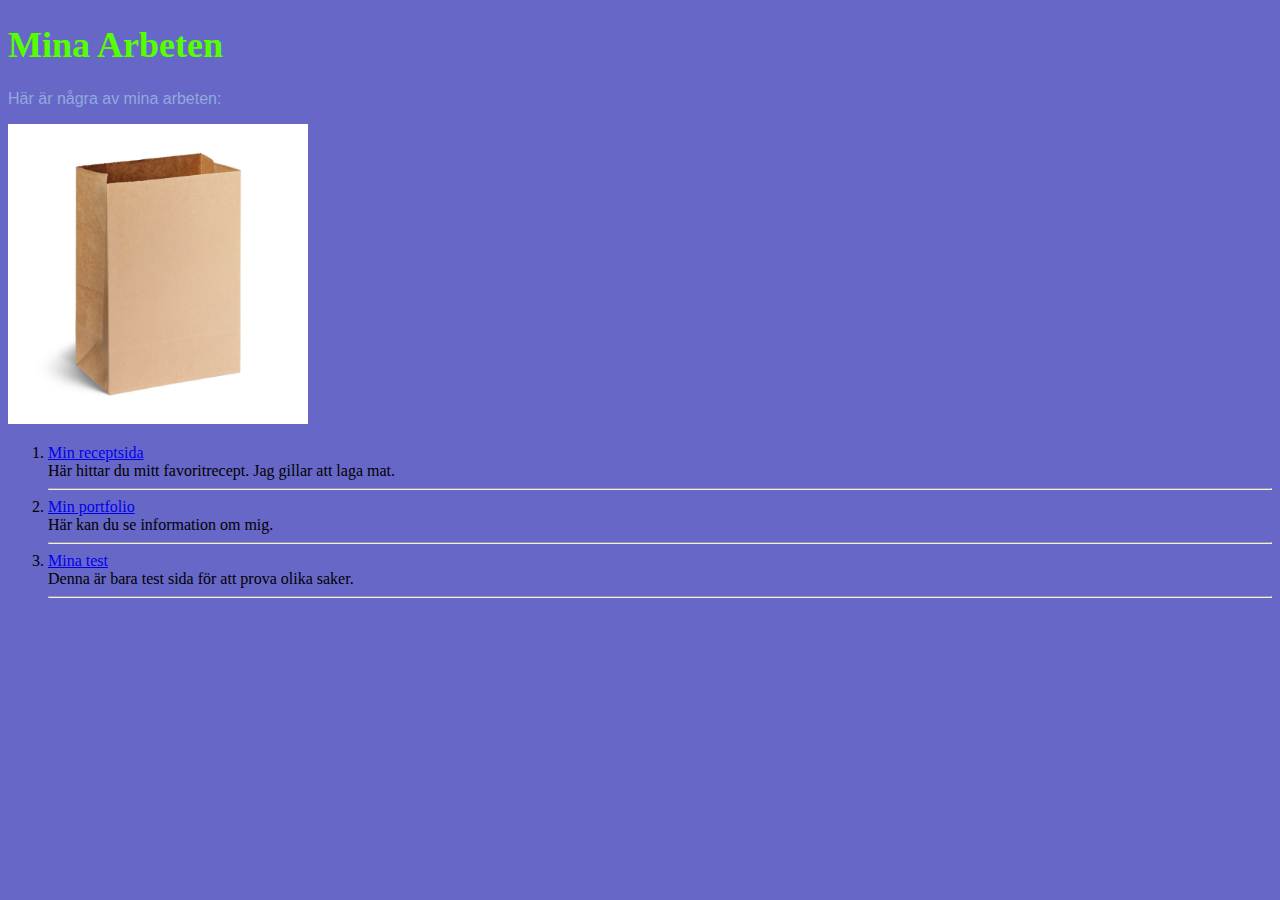
<file: index.html>
<!DOCTYPE html>
<html lang="sv">
<head>
    <meta charset="UTF-8">
    <meta name="viewport" content="width=device-width, initial-scale=1.0">
    <title>Mina Arbeten</title>
    <style>
      h1 {
        color: rgb(85, 255, 0);
        font-size: 36px;
      }
      p{
        font-family:'Franklin Gothic Medium', 'Arial Narrow', Arial, sans-serif;
        color: rgb(144, 171, 221);
        
      }
      body {
        background-color: rgb(103, 103, 200);
      }
      
    </style>
</head>
<body>
  <h1>Mina Arbeten</h1>
  <p>Här är några av mina arbeten:</p>
<img width="300" src="påsen.jpg" alt="Detta är en påse">
  <ol>
   <li>
<a href="recept.html">Min receptsida</a>
<br>
Här hittar du mitt favoritrecept. Jag gillar att laga mat.
<hr>
   </li>
   <li>
    <a href="portfolio.html">Min portfolio</a>
<br>
Här kan du se information om mig.
<hr>
   </li>
   <li>
    <a href="test.html">Mina test</a>
<br>
Denna är bara test sida för att prova olika saker.
<hr>
</ol>

</body>
</html>
</file>
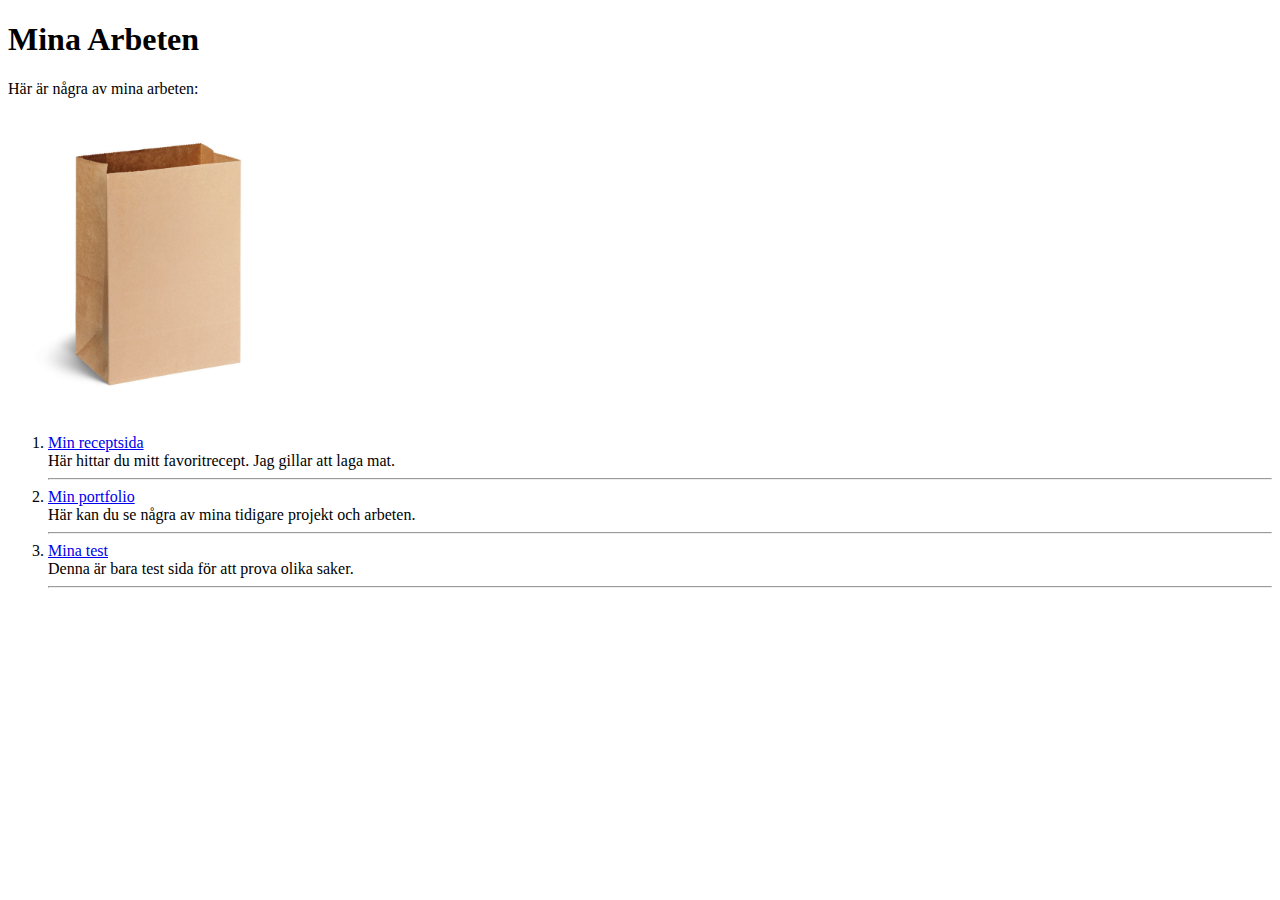
<file: arbeten.html>
<!DOCTYPE html>
<html lang="sv">
<head>
    <meta charset="UTF-8">
    <meta name="viewport" content="width=device-width, initial-scale=1.0">
    <title>Mina Arbeten</title>
</head>
<body>
  <h1>Mina Arbeten</h1>
  <p>Här är några av mina arbeten:</p>
<img width="300" src="påsen.jpg" alt="Detta är en påse">
  <ol>
   <li>
<a href="recept.html">Min receptsida</a>
<br>
Här hittar du mitt favoritrecept. Jag gillar att laga mat.
<hr>
   </li>
   <li>
    <a href="portfolio.html">Min portfolio</a>
<br>
Här kan du se några av mina tidigare projekt och arbeten.
<hr>
   </li>
   <li>
    <a href="test.html">Mina test</a>
<br>
Denna är bara test sida för att prova olika saker.
<hr>
</ol>

</body>
</html>
</file>
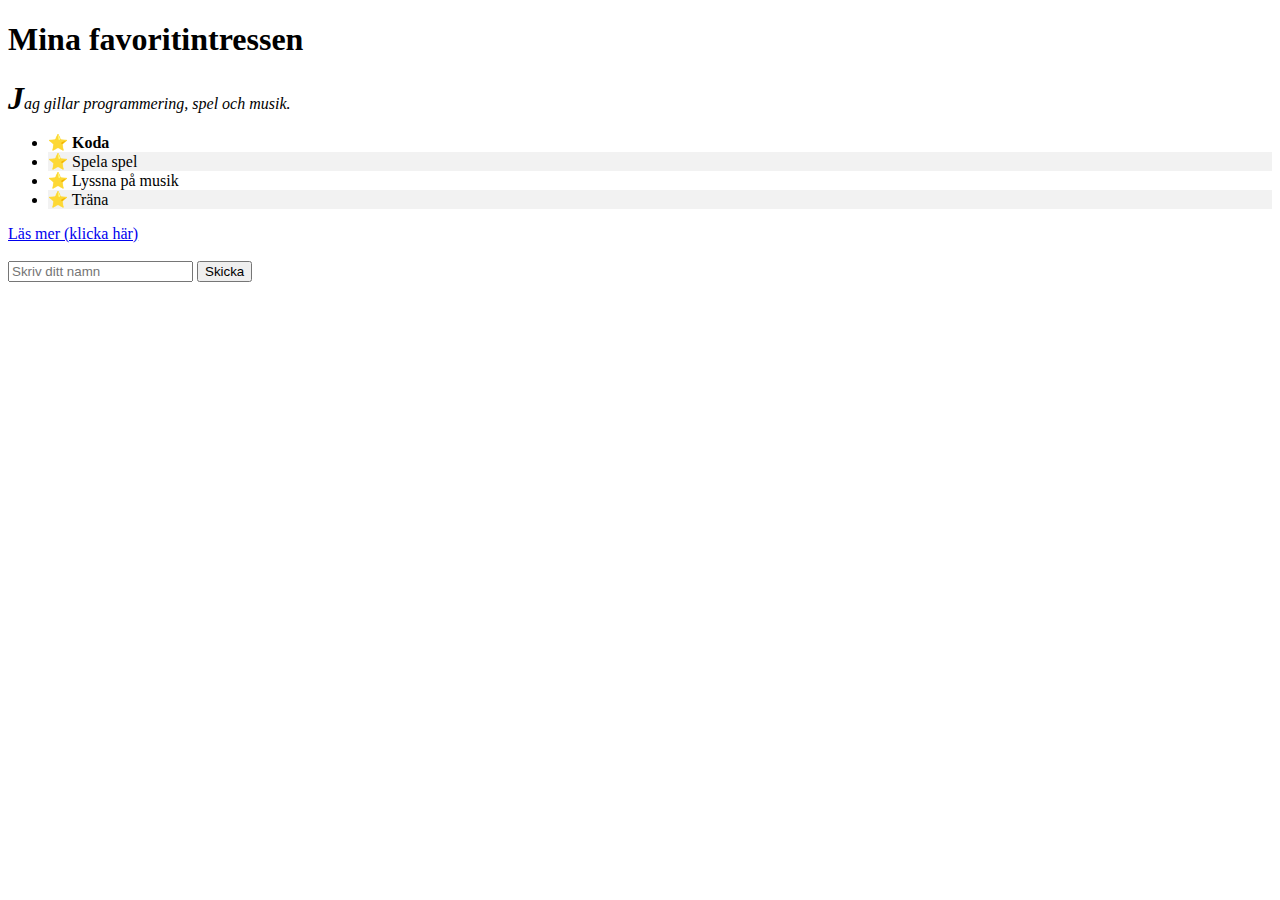
<file: index2.html>
<!DOCTYPE html>
<html lang="sv">
<head>
    <meta charset="UTF-8">
    <title>Pseudo-övning</title>
    <link rel="stylesheet" href="style.css">
</head>
<body>

    <h1>Mina favoritintressen</h1>

    <p class="intro">
        Jag gillar programmering, spel och musik.
    </p>

    <ul class="hobbylista">
        <li>Koda</li>
        <li>Spela spel</li>
        <li>Lyssna på musik</li>
        <li>Träna</li>
    </ul>

    <a href="#">Läs mer</a>

    <br><br>

    <input type="text" placeholder="Skriv ditt namn">
    <button>Skicka</button>

</body>
</html>
</file>
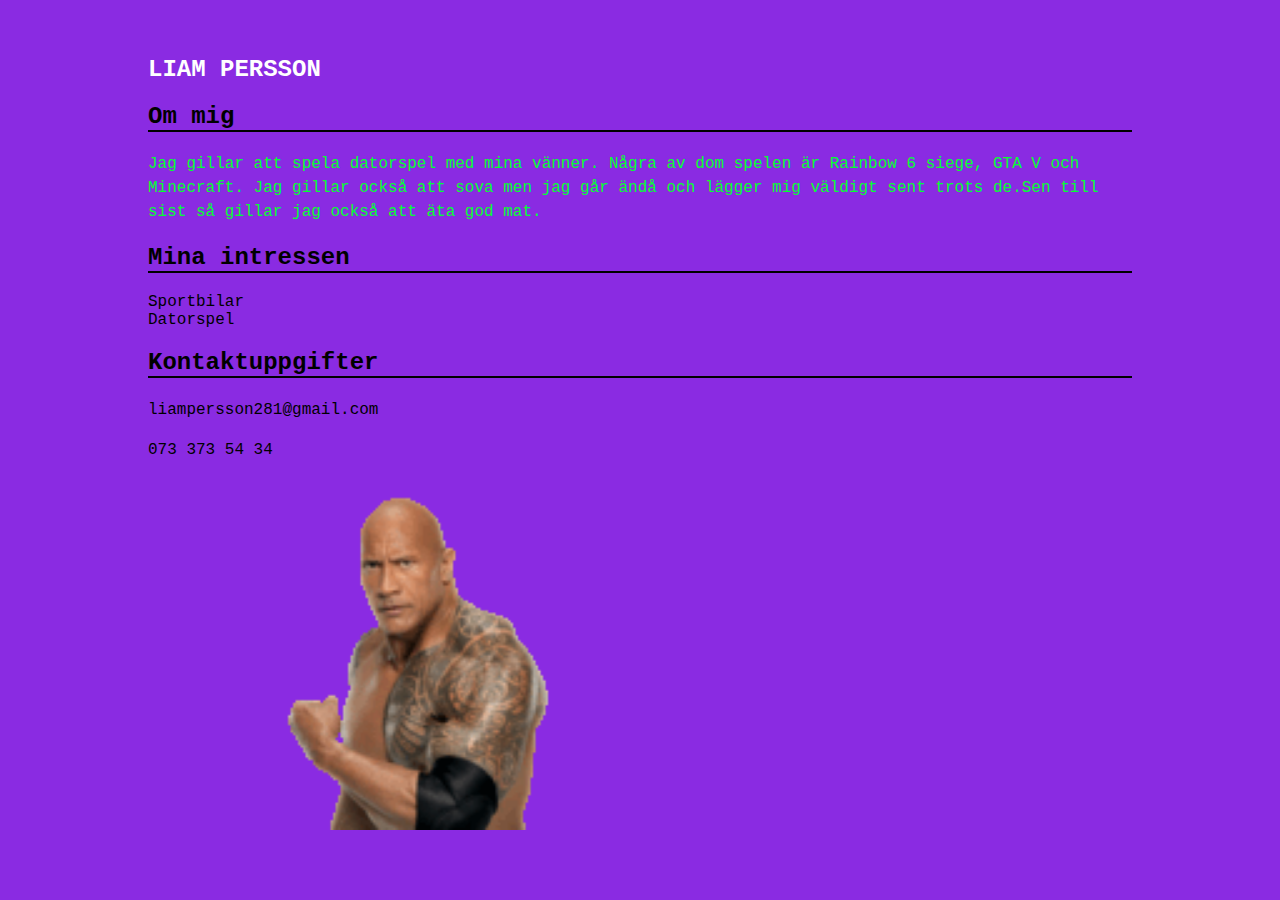
<file: portfolio.html>
<!DOCTYPE html>
<html lang="sv">
<head>
    <meta charset="UTF-8">
    <meta name="viewport" content="width=device-width, initial-scale=1.0">
    <title>Min Personliga Portfolio</title>
    <link rel="stylesheet" href="portfolio-still.css">
</head>
<body>
    <!--h1 ger en huvudrubrik-->
    <h1 id="Huvudrubrik">Liam Persson</h1>
    <h2>Om mig</h2>
    <!--style ger texten en färg-->
    <p> <span style="color: rgb(5, 255, 51);">Jag gillar att spela datorspel med mina vänner. Några av dom spelen är Rainbow 6 siege, GTA V och Minecraft. Jag gillar också att sova men jag går ändå och lägger mig väldigt sent trots de.Sen till sist så gillar jag också att äta god mat.</span>
    </p>
    <h2><strong>Mina intressen</strong></h2>
    <ul>
        <li>Sportbilar</li>
        <li>Datorspel</li>
    </ul>
    <h2>Kontaktuppgifter</h2>
    <p>liampersson281@gmail.com</p>
    <p>073 373 54 34</p>
    <img width="500px" src="stenen.gif" alt="">
</body>
</html>
</file>
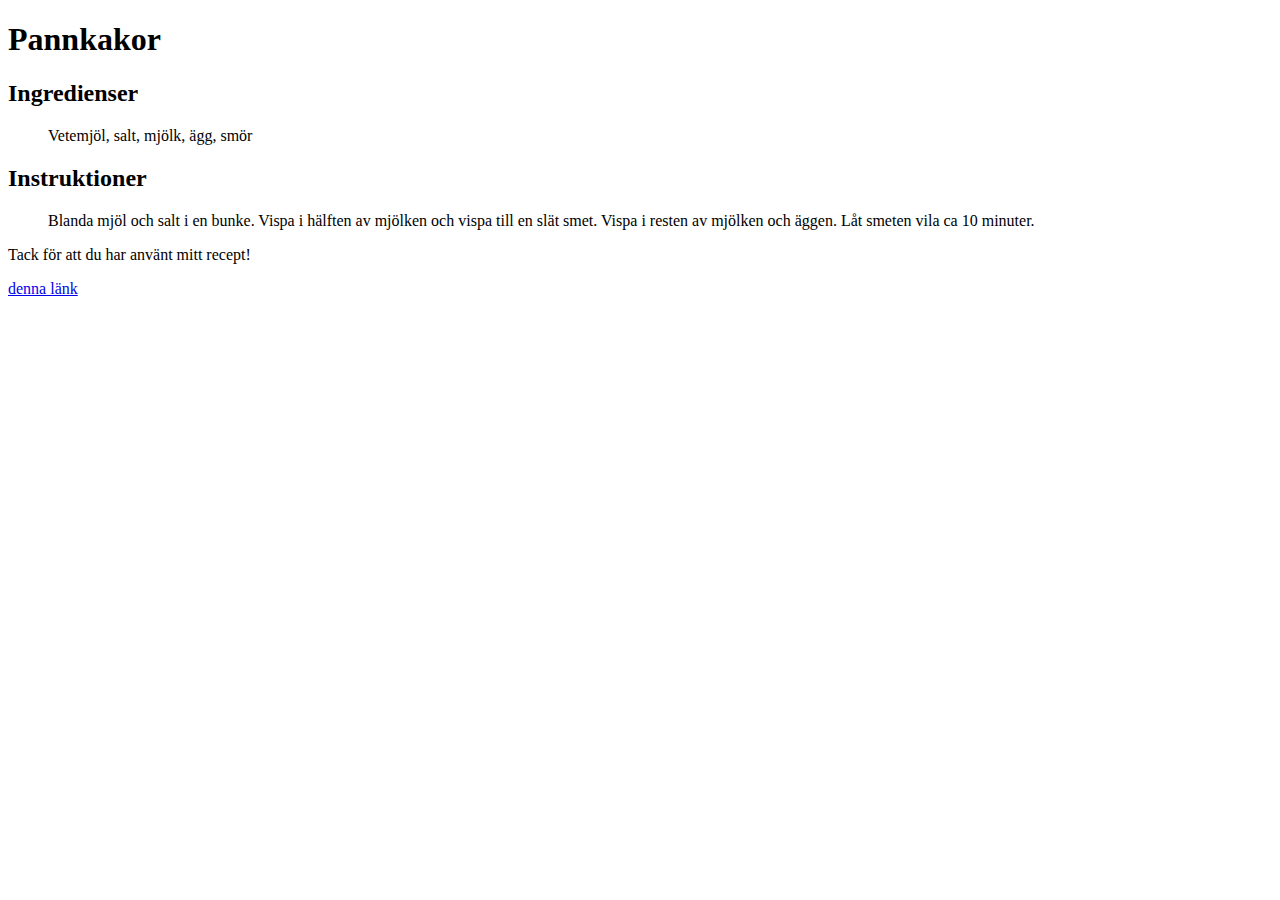
<file: recdpt.html>
<!DOCTYPE html>
<html lang="sv">
<head>
    <meta charset="UTF-8">
    <meta name="viewport" content="width=device-width, initial-scale=1.0">
    <title>Mitt Favoritrecept</title>
</head>
<body>
    <h1>Pannkakor</h1>
    <h2>Ingredienser</h2>
    <ul>Vetemjöl, salt, mjölk, ägg, smör</ul>
    <h2>Instruktioner</h2>
    <ol>Blanda mjöl och salt i en bunke. Vispa i hälften av mjölken och vispa till en slät smet. Vispa i resten av mjölken och äggen. Låt smeten vila ca 10 minuter.</ol>
<p>Tack för att du har använt mitt recept!</p>
<!--under är en länk-->
<a href="https://www.ica.se/recept/pannkakor-grundsmet-2083/">denna länk</a>
</body>
</html>
</file>
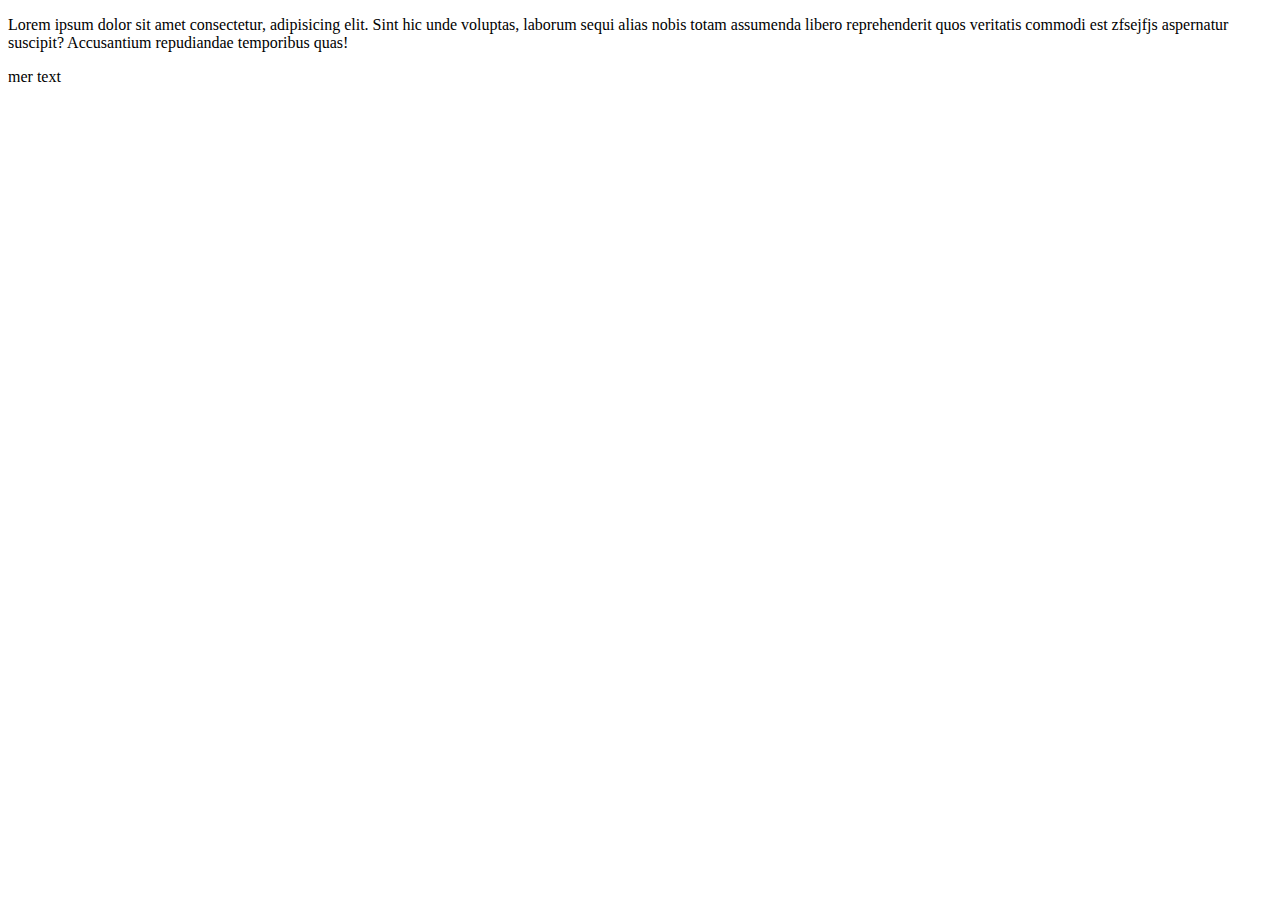
<file: test.html>
<!DOCTYPE html>
<html lang="sv">
<head>
    <meta charset="UTF-8">
    <meta name="viewport" content="width=device-width, initial-scale=1.0">
    <title>Document</title>
</head>
<body>
    <p>Lorem ipsum dolor sit amet consectetur, adipisicing elit. Sint hic unde voluptas, laborum sequi alias nobis totam assumenda libero reprehenderit quos veritatis commodi est <span>zfsejfjs</span> aspernatur suscipit? Accusantium repudiandae temporibus quas!</p>
    <p>mer text</p>
</body>
</html>
</file>
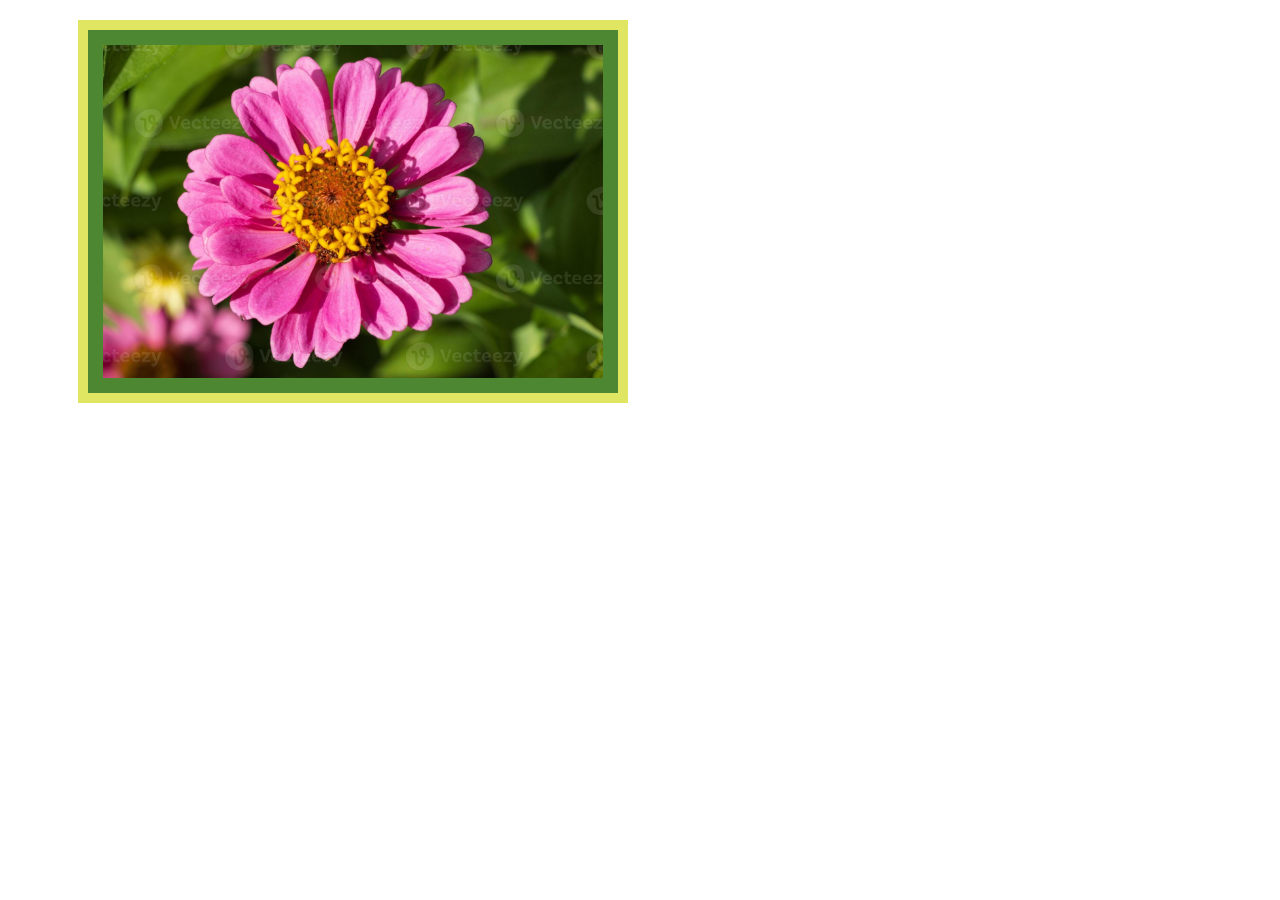
<file: flex-box/blomma.html>
<!DOCTYPE html>
<html lang="en">
<head>
    <meta charset="UTF-8">
    <meta name="viewport" content="width=device-width, initial-scale=1.0">
    <title>Document</title>
    <img src="blomma.jpg" alt="">
    <style>
        img {
            width: 500px;
            border: 10px solid rgb(224, 230, 97);
            padding: 15px;
            margin: 20px;
            background-color: rgb(77, 135, 49);
            display: block;
            margin-left: 70px;
            margin-right: auto;
        }
        
    </style>
</head>
<body>
    
</body>
</html>
</file>
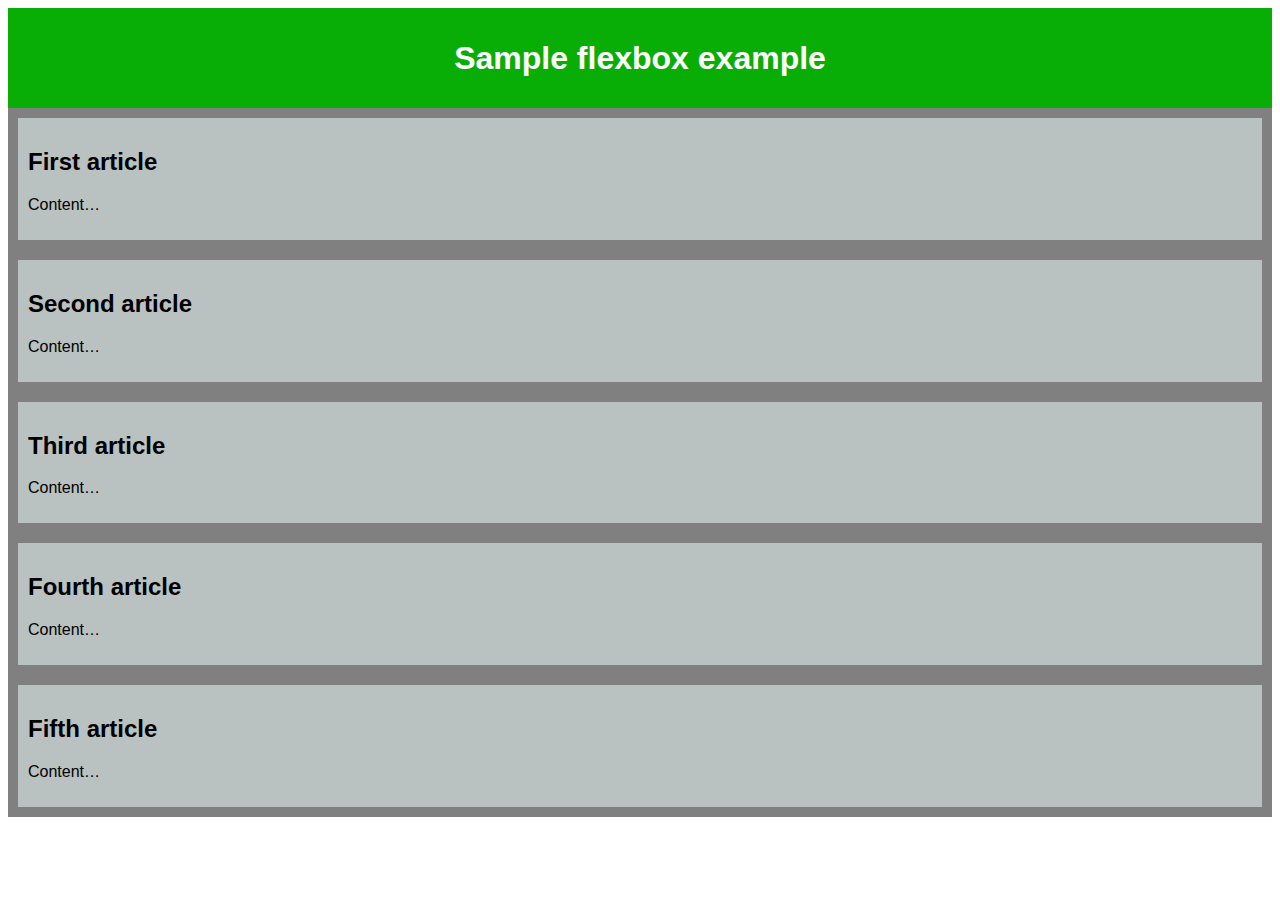
<file: flex-box/box.html>
<!DOCTYPE html>
<html lang="en">
<head>
    <meta charset="UTF-8">
    <meta name="viewport" content="width=device-width, initial-scale=1.0">
    <title>Flexbox</title>
    <style>
      body{
        font-family: sans-serif;
        margin 0;
      }
      header{
        background-color: rgb(8, 174, 5);
        height: 100px;
      }
      h1{
        text-align: center;
        color: white;
        line-height: 100px;
        margin: 0;
      }
      article{
        min-width: 400px;
        padding: 10px;
        margin: 10px;
        background-color: rgb(186, 193, 193);
      }
      section{
        display: flex;
        flex-direction: column;
        zoom: 0,8;
        background-color: gray;
      }
    </style>
</head>
<body>
  <header>
    <h1>Sample flexbox example</h1>
  </header>
  <section>
    <article>
      <h2>First article</h2>
      <p>Content…</p>
    </article>
    <article>
      <h2>Second article</h2>
      <p>Content…</p>
    </article>
    <article>
      <h2>Third article</h2>
      <p>Content…</p>
    </article>
    <article>
      <h2>Fourth article</h2>
      <p>Content…</p>
    </article>
    <article>
      <h2>Fifth article</h2>
      <p>Content…</p>
    </article>
    </section>
</body>
</file>
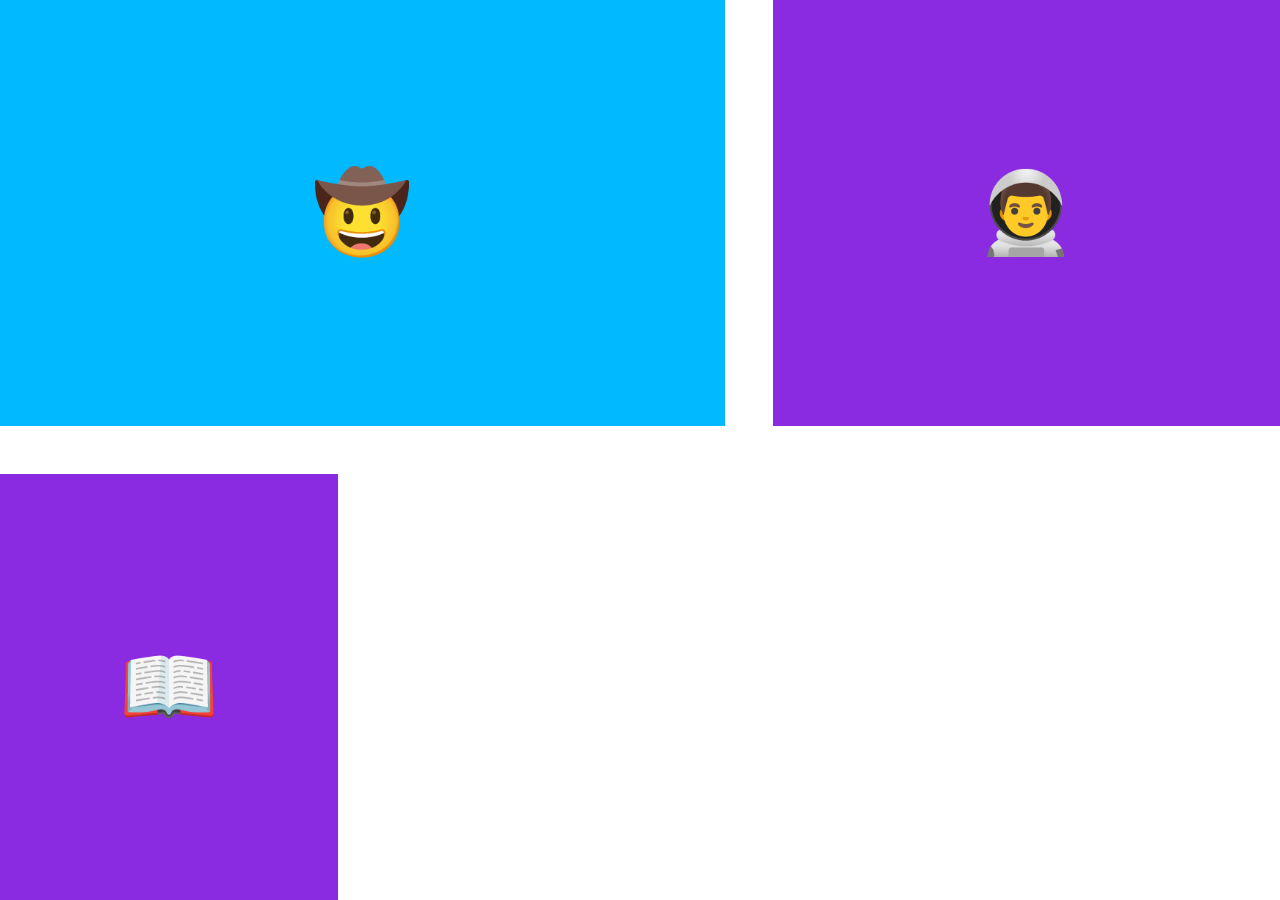
<file: Grid Placement/demo1.html>
<!DOCTYPE html>
<html lang="en">

<head>
  <meta charset="UTF-8">
  <meta name="viewport" content="width=device-width, initial-scale=1.0">
  <title>Grid Placement</title>
  <style>
    body {
      padding: 0;
      margin: 0;
    }

    .container {
      height: 100vh;
      display: grid;
      gap: 3rem;
      grid-template-columns: 1fr 1fr 1.5fr;
      grid-template-rows: 1fr 1fr;
    }

    .item {
      font-size: 5rem;
      color: white;
      font-family: Arial, Helvetica, sans-serif;
      background-color: blueviolet;
      display: flex;
      align-items: center;
      justify-content: center;
    }


    .cowboy {
      background-color: #00B9FF;
      grid-column: span 2;
    }
  </style>
</head>

<body>
  <div class="container">
    <div class="item cowboy">🤠</div>
    <div class="item astronaut">👨‍🚀</div>
    <div class="item book">📖</div>
  </div>
</body>

</html>
</file>
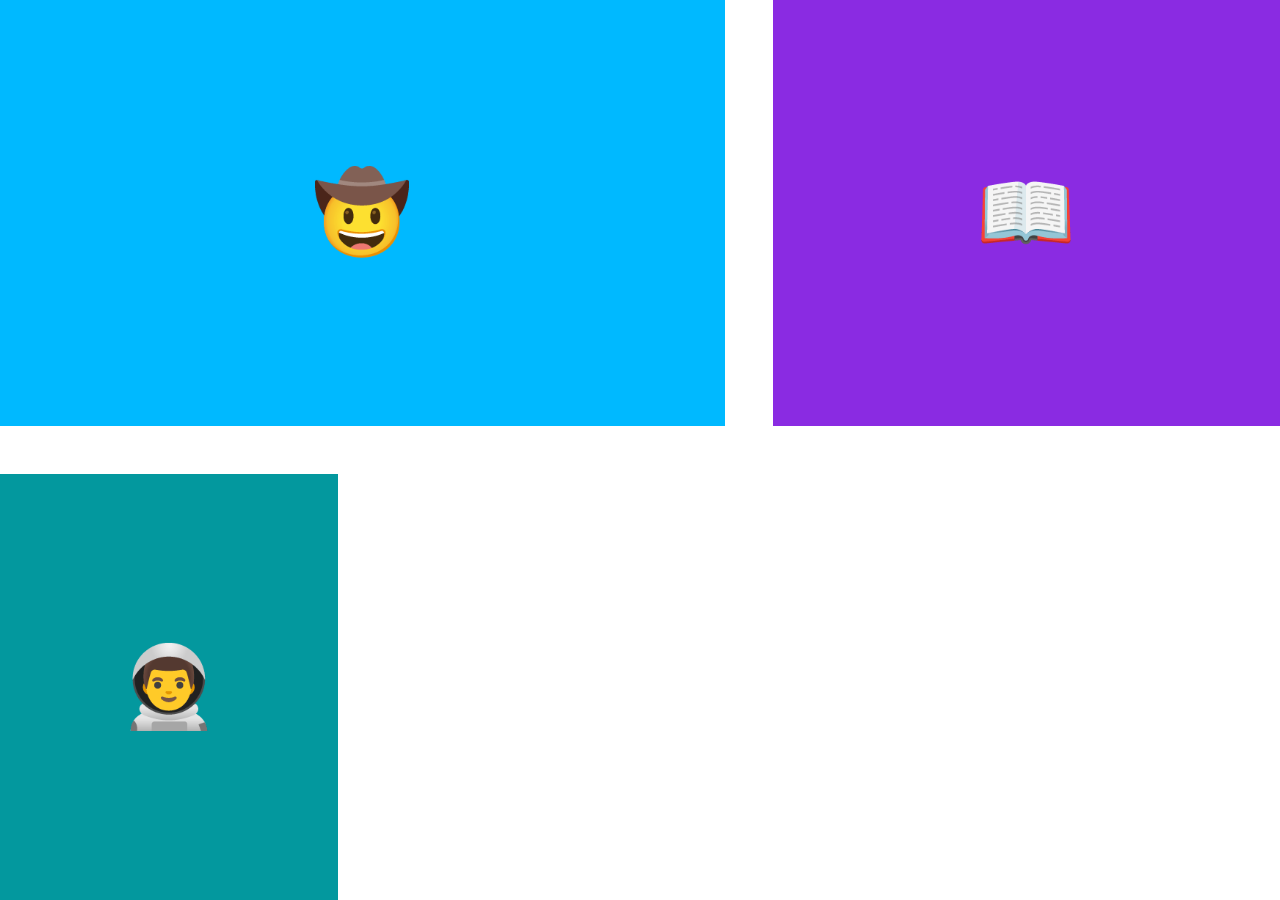
<file: Grid Placement/demo2.html>
<!DOCTYPE html>
<html lang="en">

<head>
  <meta charset="UTF-8">
  <meta name="viewport" content="width=device-width, initial-scale=1.0">
  <title>Grid Placement</title>
  <style>
    body {
      padding: 0;
      margin: 0;
    }

    .container {
      height: 100vh;
      display: grid;
      gap: 3rem;
      grid-template-columns: 1fr 1fr 1.5fr;
      grid-template-rows: 1fr 1fr;
    }

    .item {
      font-size: 5rem;
      color: white;
      font-family: Arial, Helvetica, sans-serif;
      background-color: blueviolet;
      display: flex;
      align-items: center;
      justify-content: center;

    }

    .cowboy {
      background-color: #00B9FF;
      grid-column: span 2;
    }

    .astronaut {
      background-color: #03989E;
      order: 1;
    }
  </style>
</head>

<body>
  <div class="container">
    <div class="item cowboy">🤠</div>
    <div class="item astronaut">👨‍🚀</div>
    <div class="item book">📖</div>
  </div>
</body>

</html>
</file>
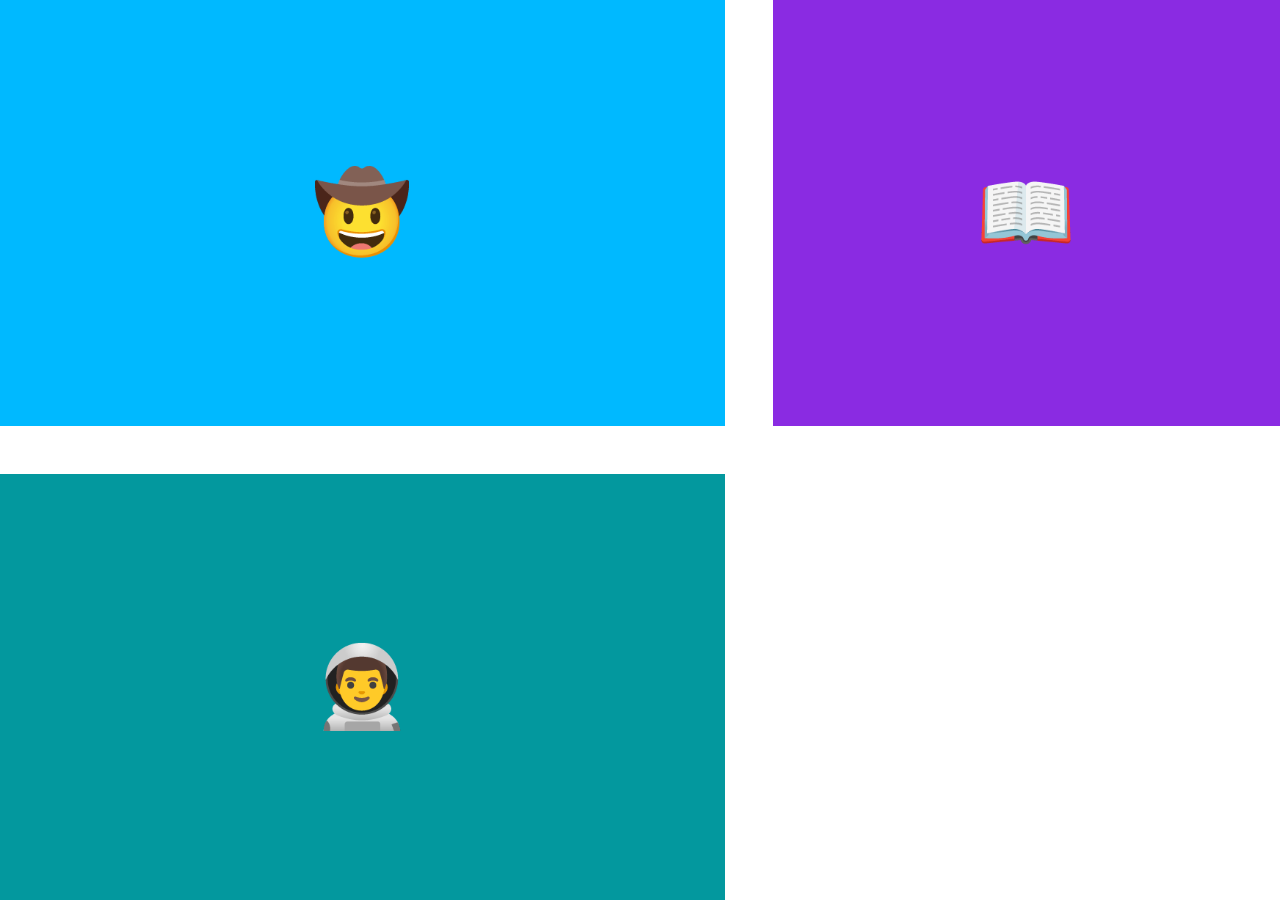
<file: Grid Placement/demo3.html>
<!DOCTYPE html>
<html lang="en">

<head>
  <meta charset="UTF-8">
  <meta name="viewport" content="width=device-width, initial-scale=1.0">
  <title>Grid Placement</title>
  <style>
    body {
      padding: 0;
      margin: 0;
    }

    .container {
      height: 100vh;
      display: grid;
      gap: 3rem;
      grid-template-columns: 1fr 1fr 1.5fr;
      grid-template-rows: 1fr 1fr;
    }

    .item {
      font-size: 5rem;
      color: white;
      font-family: Arial, Helvetica, sans-serif;
      background-color: blueviolet;
      display: flex;
      align-items: center;
      justify-content: center;

    }

    .cowboy {
      background-color: #00B9FF;
      grid-column: span 2;
    }

    .astronaut {
      background-color: #03989E;
      grid-area: 2 / 1 / 3 / 3; 
    }
  </style>
</head>

<body>
  <div class="container">
    <div class="item cowboy">🤠</div>
    <div class="item astronaut">👨‍🚀</div>
    <div class="item book">📖</div>
  </div>
</body>

</html>
</file>
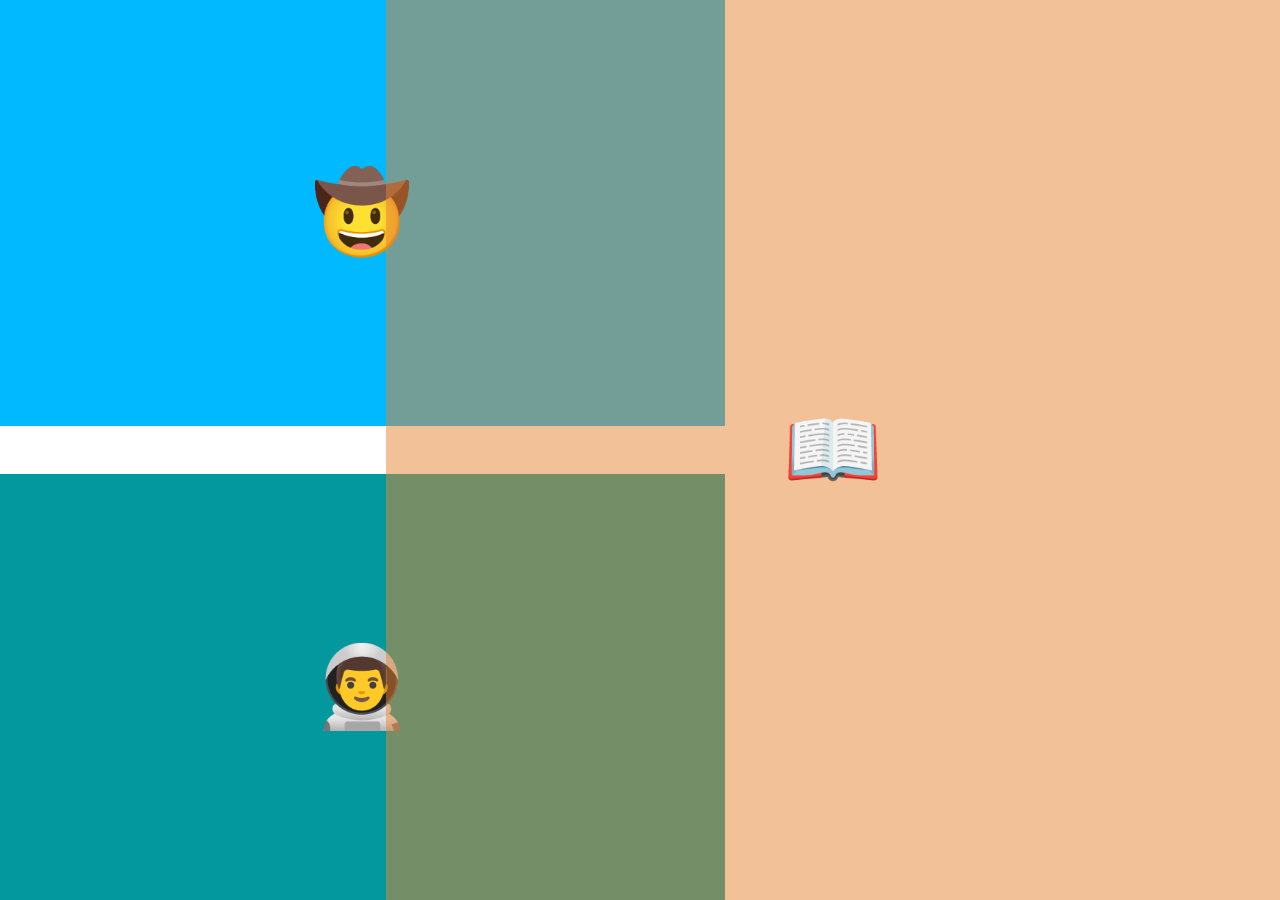
<file: Grid Placement/demo4.html>
<!DOCTYPE html>
<html lang="en">

<head>
  <meta charset="UTF-8">
  <meta name="viewport" content="width=device-width, initial-scale=1.0">
  <title>Grid Placement</title>
  <style>
    body {
      padding: 0;
      margin: 0;
    }

    .container {
      height: 100vh;
      display: grid;
      gap: 3rem;
      grid-template-columns: 1fr 1fr 1.5fr;
      grid-template-rows: 1fr 1fr;
    }

    .item {
      font-size: 5rem;
      color: white;
      font-family: Arial, Helvetica, sans-serif;
      background-color: blueviolet;
      display: flex;
      align-items: center;
      justify-content: center;

    }

    .cowboy {
      background-color: #00B9FF;
      grid-area: 1 / 1/ 2 /3;
    }

    .astronaut {
      background-color: #03989E;
      grid-area: 2 / 1 / 3 / 3;
    }

    .book {
      background-color: #E5833180;
      grid-area: 1 / 2 / 3 / 4;
    }
  </style>
</head>

<body>
  <div class="container">
    <div class="item cowboy">🤠</div>
    <div class="item astronaut">👨‍🚀</div>
    <div class="item book">📖</div>
  </div>
</body>

</html>
</file>
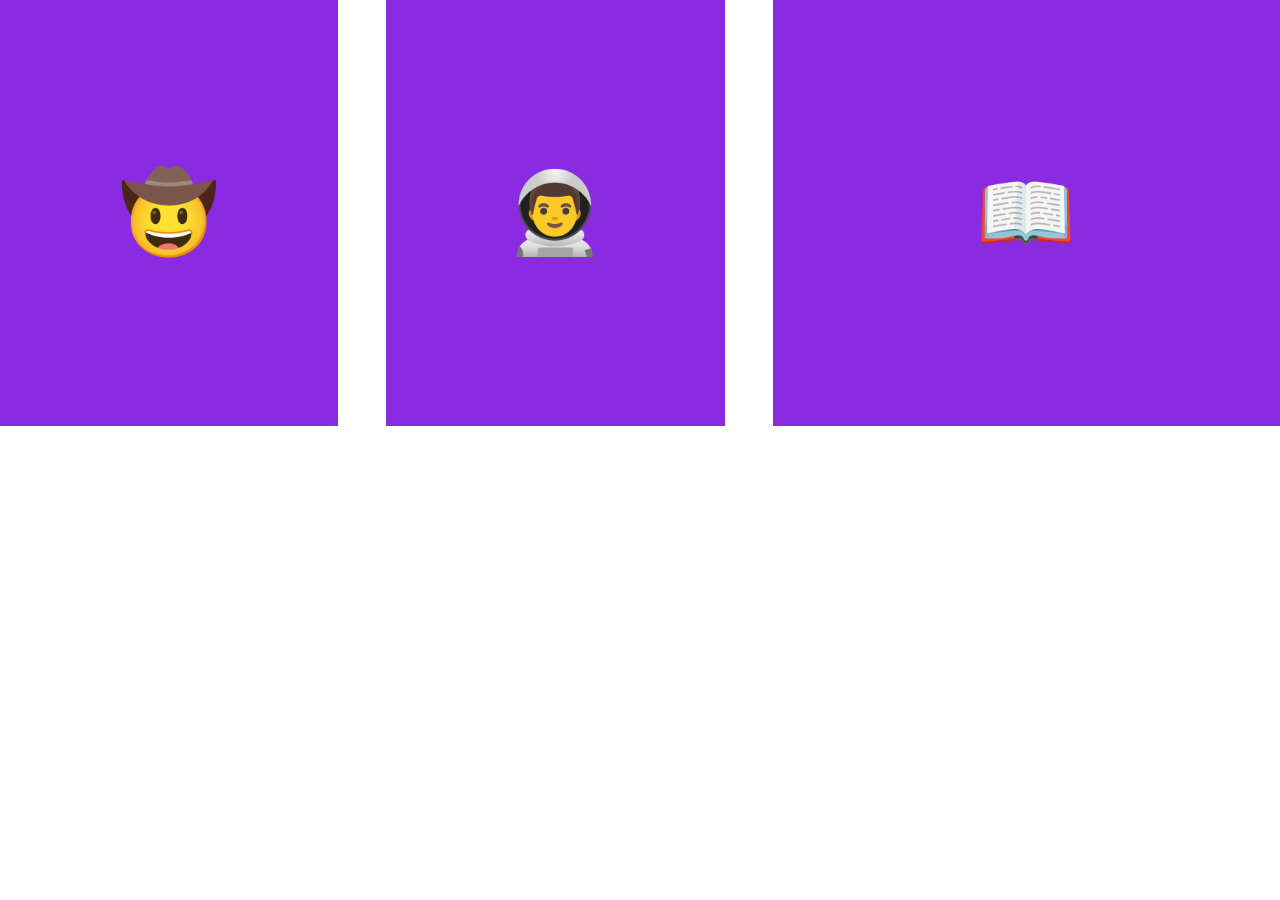
<file: Grid Placement/exercise1.html>
<!DOCTYPE html>
<html lang="en">

<head>
  <meta charset="UTF-8">
  <meta name="viewport" content="width=device-width, initial-scale=1.0">
  <title>Grid Placement</title>
  <style>
    body {
      padding: 0;
      margin: 0;
    }

    .container {
      height: 100vh;
      display: grid;
      gap: 3rem;
      grid-template-columns: 1fr 1fr 1.5fr;
      grid-template-rows: 1fr 1fr;
    }

    .item {
      font-size: 5rem;
      color: white;
      font-family: Arial, Helvetica, sans-serif;
      background-color: blueviolet;
      /* TODO: Use Flexbox to align the text to the center horizontally and vertically. 
      See goal1 image.
      */
    }

    .item{
      display: flex;
      justify-content: center;
      align-items: center;
    }

  </style>
</head>

<body>
  <div class="container">
    <div class="item cowboy">🤠</div>
    <div class="item astronaut">👨‍🚀</div>
    <div class="item book">📖</div>
  </div>
</body>

</html>
</file>
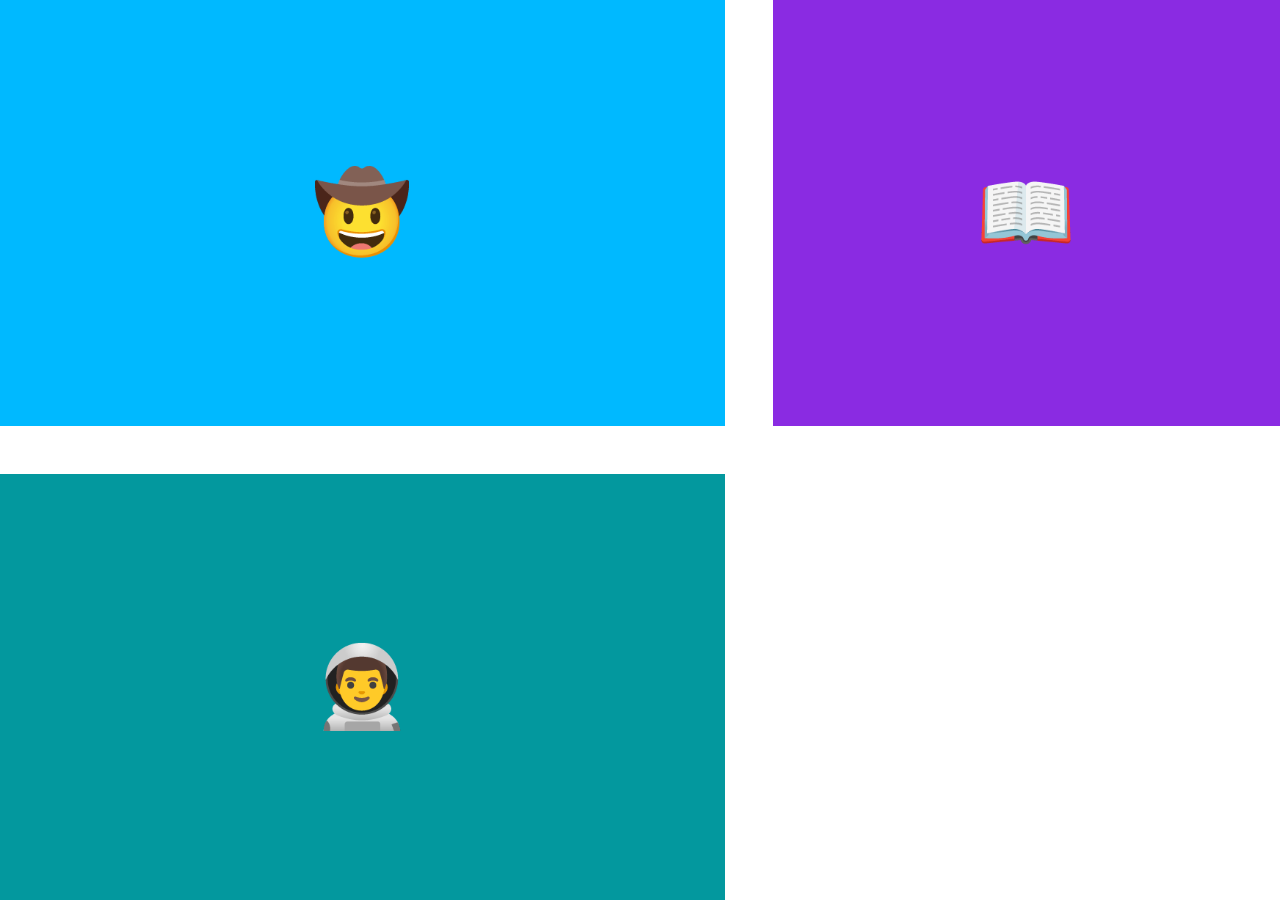
<file: Grid Placement/exercise2.html>
<!DOCTYPE html>
<html lang="en">

<head>
  <meta charset="UTF-8">
  <meta name="viewport" content="width=device-width, initial-scale=1.0">
  <title>Grid Placement</title>
  <style>
    body {
      padding: 0;
      margin: 0;
    }

    .container {
      height: 100vh;
      display: grid;
      gap: 3rem;
      grid-template-columns: 1fr 1fr 1.5fr;
      grid-template-rows: 1fr 1fr;
    }

    .item {
      font-size: 5rem;
      color: white;
      font-family: Arial, Helvetica, sans-serif;
      background-color: blueviolet;
      display: flex;
      align-items: center;
      justify-content: center;

    }

    .cowboy {
      background-color: #00B9FF;
      grid-column: span 2;
    }

    .astronaut {
      background-color: #03989E;
      order: 1;
      grid-column: span 2;

      /* TODO: Make the astronaut box look like the goal2 image. */

    }
  </style>
</head>

<body>
  <div class="container">
    <div class="item cowboy">🤠</div>
    <div class="item astronaut">👨‍🚀</div>
    <div class="item book">📖</div>
  </div>
</body>

</html>
</file>
<file: style.css>
/* Länken blir röd vid hover */
a:hover {
    color: red;
}

/* Knappen blir mörkare när man klickar */
button:active {
    background-color: #555;
    color: white;
}

/* Input får blå ram när den är markerad */
input:focus {
    outline: 3px solid blue;
}

/* Första list-elementet fetstil */
.hobbylista li:first-child {
    font-weight: bold;
}

/* Varannan rad i listan ljus bakgrund */
.hobbylista li:nth-child(even) {
    background-color: #f2f2f2;
}

/* Stjärna före varje listpunkt */
.hobbylista li::before {
    content: "⭐ ";
}

/* Text efter länken */
a::after {
    content: " (klicka här)";
}

/* Första bokstaven i introtexten */
.intro::first-letter {
    font-size: 2em;
    font-weight: bold;
}

/* Första raden kursiv */
.intro::first-line {
    font-style: italic;
}
</file>
<file: portfolio-still.css>
html { box-sizing: border-box; } *, *::before, *::after { box-sizing: inherit; }
body{
    font-family: 'Courier New', Courier, monospace;
    width: 80%;
    margin: 20px auto; 
    background-color: blueviolet;
    padding: 20px;
}
h1{
    font-size: x-large;
    color: white;
    text-transform: uppercase;
}
h2{
    border-bottom: 2px solid rgb(0, 0, 0);
}
p{line-height: 1.5;
    
    }
ul{
    list-style-type: none;
padding-left: 0%;
}
</file>
